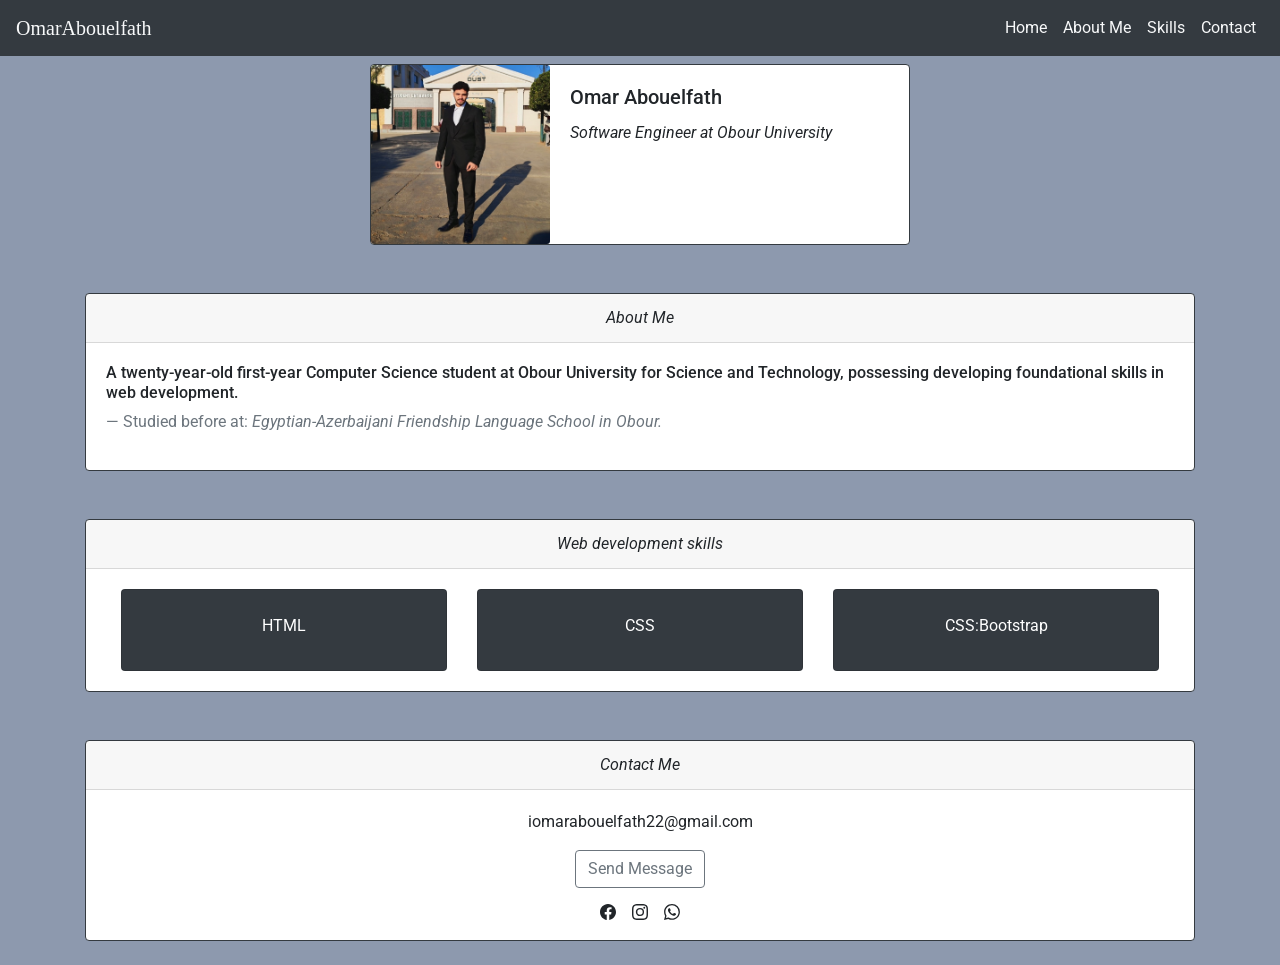
<file: index.html>
<!DOCTYPE html>
<html>

<head>
    <title>Personal Landing Page</title>
    <!--Bootstrap-->
    <link rel="stylesheet" href="https://cdn.jsdelivr.net/npm/bootstrap@4.5.3/dist/css/bootstrap.min.css"
        integrity="sha384-TX8t27EcRE3e/ihU7zmQxVncDAy5uIKz4rEkgIXeMed4M0jlfIDPvg6uqKI2xXr2" crossorigin="anonymous">
    <!--Yuyu font-->
    <link rel="preconnect" href="https://fonts.googleapis.com">
    <link rel="preconnect" href="https://fonts.gstatic.com" crossorigin>
    <link
        href="https://fonts.googleapis.com/css2?family=Montenegrin+Gothic+One&family=Montserrat:ital,wght@0,100..900;1,100..900&family=Roboto:ital,wght@0,100..900;1,100..900&family=Yuyu&display=swap"
        rel="stylesheet">
    <!--Roboto font-->
    <link rel="preconnect" href="https://fonts.googleapis.com">
    <link rel="preconnect" href="https://fonts.gstatic.com" crossorigin>
    <link
        href="https://fonts.googleapis.com/css2?family=Montenegrin+Gothic+One&family=Montserrat:ital,wght@0,100..900;1,100..900&family=Roboto:ital,wght@0,100..900;1,100..900&family=Yuyu&display=swap"
        rel="stylesheet">
    <link rel="stylesheet" href="PLP Style.css">
    <!--viewport-->
    <meta name="viewport" content="width=device-width, initial-scale=1.0">
    <!------------>
</head>

<body>

    <!--header content-->
    <header>
        <div class="container-{sm}">
            <nav class="navbar navbar-expand-lg navbar-light bg-dark ">
                <a class="navbar-brand text-light text-center" href="#">OmarAbouelfath</a>
                <button class="navbar-toggler" type="button" data-toggle="collapse" data-target="#navbarText"
                    aria-controls="navbarText" aria-expanded="false" aria-label="Toggle navigation">
                    <span class="navbar-toggler-icon"></span>
                </button>
                <div class="collapse navbar-collapse justify-content-end" id="navbarText">
                    <ul class="navbar-nav">
                        <li class="nav-item active ">
                            <a class="nav-link text-light " href="#">Home <span class="sr-only">(current)</span></a>
                        </li>
                        <li class="nav-item ">
                            <a class="nav-link text-light" href="#">About Me</a>
                        </li>
                        <li class="nav-item ">
                            <a class="nav-link text-light " href="#">Skills</a>
                        </li>
                        <li class="nav-item ">
                            <a class="nav-link text-light " href="#">Contact</a>
                        </li>
                    </ul>
                </div>
            </nav>
        </div>
    </header>
    <!----------->

    <!--main content-->
    <main>

        <!--hero card-->
        <div class="container-{md}">
            <div class="hero card mb-3 mx-auto my-2 pb-auto border-dark" style="max-width: 540px;">
                <div class="row no-gutters">
                    <div class="col-md-4">
                        <img src="image.PNG" class="card-img" alt="...">
                    </div>
                    <div class="col-md-8">
                        <div class="card-body">
                            <h5 class="card-title">Omar Abouelfath</h5>
                            <cite title="Source Title">Software Engineer at Obour University</cite>
                        </div>
                    </div>
                </div>
            </div>
        </div>
        <!------------>

        <!--about me-->
        <div class="container">
            <div class="card mt-5 border-dark">
                <div class="card-header text-center font-italic">
                    About Me
                </div>
                <div class="card-body">
                    <blockquote class="blockquote">
                        <h6>A twenty-year-old first-year Computer Science student at Obour University for Science and
                            Technology, possessing developing foundational skills in web development.</h6>
                        <footer class="blockquote-footer">Studied before at: <cite
                                title="Source Title">Egyptian-Azerbaijani Friendship Language School in Obour.
                            </cite></footer>
                    </blockquote>
                </div>
            </div>
        </div>
        <!------------>

        <!--Web Skills-->
        <div class="container">
            <div class="card mt-5 border-dark">
                <div class="card-header text-center font-italic">
                    Web development skills
                </div>
                <div class="card-body">
                    <div class="container">
                        <div class="row text-center">
                            <div class="col-md-4">
                                <div class="card bg-dark text-white p-3">
                                    <i class="bi bi-filetype-html fs-2"></i>
                                    <p class="mt-2 fw-bold">HTML</p>
                                </div>
                            </div>

                            <div class="col-md-4">
                                <div class="card bg-dark text-white p-3">
                                    <i class="bi bi-filetype-css fs-2"></i>
                                    <p class="mt-2 fw-bold">CSS</p>
                                </div>
                            </div>

                            <div class="col-md-4">
                                <div class="card bg-dark text-white p-3">
                                    <i class="bi bi-bootstrap fs-2"></i>
                                    <p class="mt-2 fw-bold">CSS:Bootstrap</p>
                                </div>
                            </div>
                        </div>
                    </div>
                </div>
            </div>
        </div>
        <!----------->

        <!--contact me-->
        <div class="container">
            <div class="card mt-5 border-dark mb-4">
                <div class="card-header text-center font-italic">
                    Contact Me
                </div>
                <div class="card-body">
                    <p class="text-center">iomarabouelfath22@gmail.com</p>
                    <div class="d-flex justify-content-center pb-3">
                        <button type="button" class="btn btn-outline-secondary">Send Message</button>
                    </div>
                    <div class="d-flex justify-content-center gap-3">

                        <svg xmlns="http://www.w3.org/2000/svg" width="16" height="16" fill="currentColor"
                            class="bi bi-facebook mx-2" viewBox="0 0 16 16">
                            <path
                                d="M16 8.049c0-4.446-3.582-8.05-8-8.05C3.58 0-.002 3.603-.002 8.05c0 4.017 2.926 7.347 6.75 7.951v-5.625h-2.03V8.05H6.75V6.275c0-2.017 1.195-3.131 3.022-3.131.876 0 1.791.157 1.791.157v1.98h-1.009c-.993 0-1.303.621-1.303 1.258v1.51h2.218l-.354 2.326H9.25V16c3.824-.604 6.75-3.934 6.75-7.951" />
                        </svg>

                        <svg xmlns="http://www.w3.org/2000/svg" width="16" height="16" fill="currentColor"
                            class="bi bi-instagram mx-2" viewBox="0 0 16 16">
                            <path
                                d="M8 0C5.829 0 5.556.01 4.703.048 3.85.088 3.269.222 2.76.42a3.9 3.9 0 0 0-1.417.923A3.9 3.9 0 0 0 .42 2.76C.222 3.268.087 3.85.048 4.7.01 5.555 0 5.827 0 8.001c0 2.172.01 2.444.048 3.297.04.852.174 1.433.372 1.942.205.526.478.972.923 1.417.444.445.89.719 1.416.923.51.198 1.09.333 1.942.372C5.555 15.99 5.827 16 8 16s2.444-.01 3.298-.048c.851-.04 1.434-.174 1.943-.372a3.9 3.9 0 0 0 1.416-.923c.445-.445.718-.891.923-1.417.197-.509.332-1.09.372-1.942C15.99 10.445 16 10.173 16 8s-.01-2.445-.048-3.299c-.04-.851-.175-1.433-.372-1.941a3.9 3.9 0 0 0-.923-1.417A3.9 3.9 0 0 0 13.24.42c-.51-.198-1.092-.333-1.943-.372C10.443.01 10.172 0 7.998 0zm-.717 1.442h.718c2.136 0 2.389.007 3.232.046.78.035 1.204.166 1.486.275.373.145.64.319.92.599s.453.546.598.92c.11.281.24.705.275 1.485.039.843.047 1.096.047 3.231s-.008 2.389-.047 3.232c-.035.78-.166 1.203-.275 1.485a2.5 2.5 0 0 1-.599.919c-.28.28-.546.453-.92.598-.28.11-.704.24-1.485.276-.843.038-1.096.047-3.232.047s-2.39-.009-3.233-.047c-.78-.036-1.203-.166-1.485-.276a2.5 2.5 0 0 1-.92-.598 2.5 2.5 0 0 1-.6-.92c-.109-.281-.24-.705-.275-1.485-.038-.843-.046-1.096-.046-3.233s.008-2.388.046-3.231c.036-.78.166-1.204.276-1.486.145-.373.319-.64.599-.92s.546-.453.92-.598c.282-.11.705-.24 1.485-.276.738-.034 1.024-.044 2.515-.045zm4.988 1.328a.96.96 0 1 0 0 1.92.96.96 0 0 0 0-1.92m-4.27 1.122a4.109 4.109 0 1 0 0 8.217 4.109 4.109 0 0 0 0-8.217m0 1.441a2.667 2.667 0 1 1 0 5.334 2.667 2.667 0 0 1 0-5.334" />
                        </svg>

                        <svg xmlns="http://www.w3.org/2000/svg" width="16" height="16" fill="currentColor"
                            class="bi bi-whatsapp mx-2" viewBox="0 0 16 16">
                            <path
                                d="M13.601 2.326A7.85 7.85 0 0 0 7.994 0C3.627 0 .068 3.558.064 7.926c0 1.399.366 2.76 1.057 3.965L0 16l4.204-1.102a7.9 7.9 0 0 0 3.79.965h.004c4.368 0 7.926-3.558 7.93-7.93A7.9 7.9 0 0 0 13.6 2.326zM7.994 14.521a6.6 6.6 0 0 1-3.356-.92l-.24-.144-2.494.654.666-2.433-.156-.251a6.56 6.56 0 0 1-1.007-3.505c0-3.626 2.957-6.584 6.591-6.584a6.56 6.56 0 0 1 4.66 1.931 6.56 6.56 0 0 1 1.928 4.66c-.004 3.639-2.961 6.592-6.592 6.592m3.615-4.934c-.197-.099-1.17-.578-1.353-.646-.182-.065-.315-.099-.445.099-.133.197-.513.646-.627.775-.114.133-.232.148-.43.05-.197-.1-.836-.308-1.592-.985-.59-.525-.985-1.175-1.103-1.372-.114-.198-.011-.304.088-.403.087-.088.197-.232.296-.346.1-.114.133-.198.198-.33.065-.134.034-.248-.015-.347-.05-.099-.445-1.076-.612-1.47-.16-.389-.323-.335-.445-.34-.114-.007-.247-.007-.38-.007a.73.73 0 0 0-.529.247c-.182.198-.691.677-.691 1.654s.71 1.916.81 2.049c.098.133 1.394 2.132 3.383 2.992.47.205.84.326 1.129.418.475.152.904.129 1.246.08.38-.058 1.171-.48 1.338-.943.164-.464.164-.86.114-.943-.049-.084-.182-.133-.38-.232" />
                        </svg>

                    </div>
                </div>
            </div>
        </div>
        <!------------->
    </main>
    <!---------------->

    <!--JS Block-->
    <script src="https://code.jquery.com/jquery-3.5.1.slim.min.js"
        integrity="sha384-DfXdz2htPH0lsSSs5nCTpuj/zy4C+OGpamoFVy38MVBnE+IbbVYUew+OrCXaRkfj"
        crossorigin="anonymous"></script>
    <script src="https://cdn.jsdelivr.net/npm/popper.js@1.16.1/dist/umd/popper.min.js"
        integrity="sha384-9/reFTGAW83EW2RDu2S0VKaIzap3H66lZH81PoYlFhbGU+6BZp6G7niu735Sk7lN"
        crossorigin="anonymous"></script>
    <script src="https://cdn.jsdelivr.net/npm/bootstrap@4.5.3/dist/js/bootstrap.min.js"
        integrity="sha384-w1Q4orYjBQndcko6MimVbzY0tgp4pWB4lZ7lr30WKz0vr/aWKhXdBNmNb5D92v7s"
        crossorigin="anonymous"></script>
    <!------------>

</body>

</html>
</file>
<file: PLP Style.css>
body {
    background-color: #8d99ae;
}

.navbar-brand {
    font-family: 'yuyu';
}

@media (max-width:768px) {
    .hero {
        width: 85%;
    }
}
</file>
